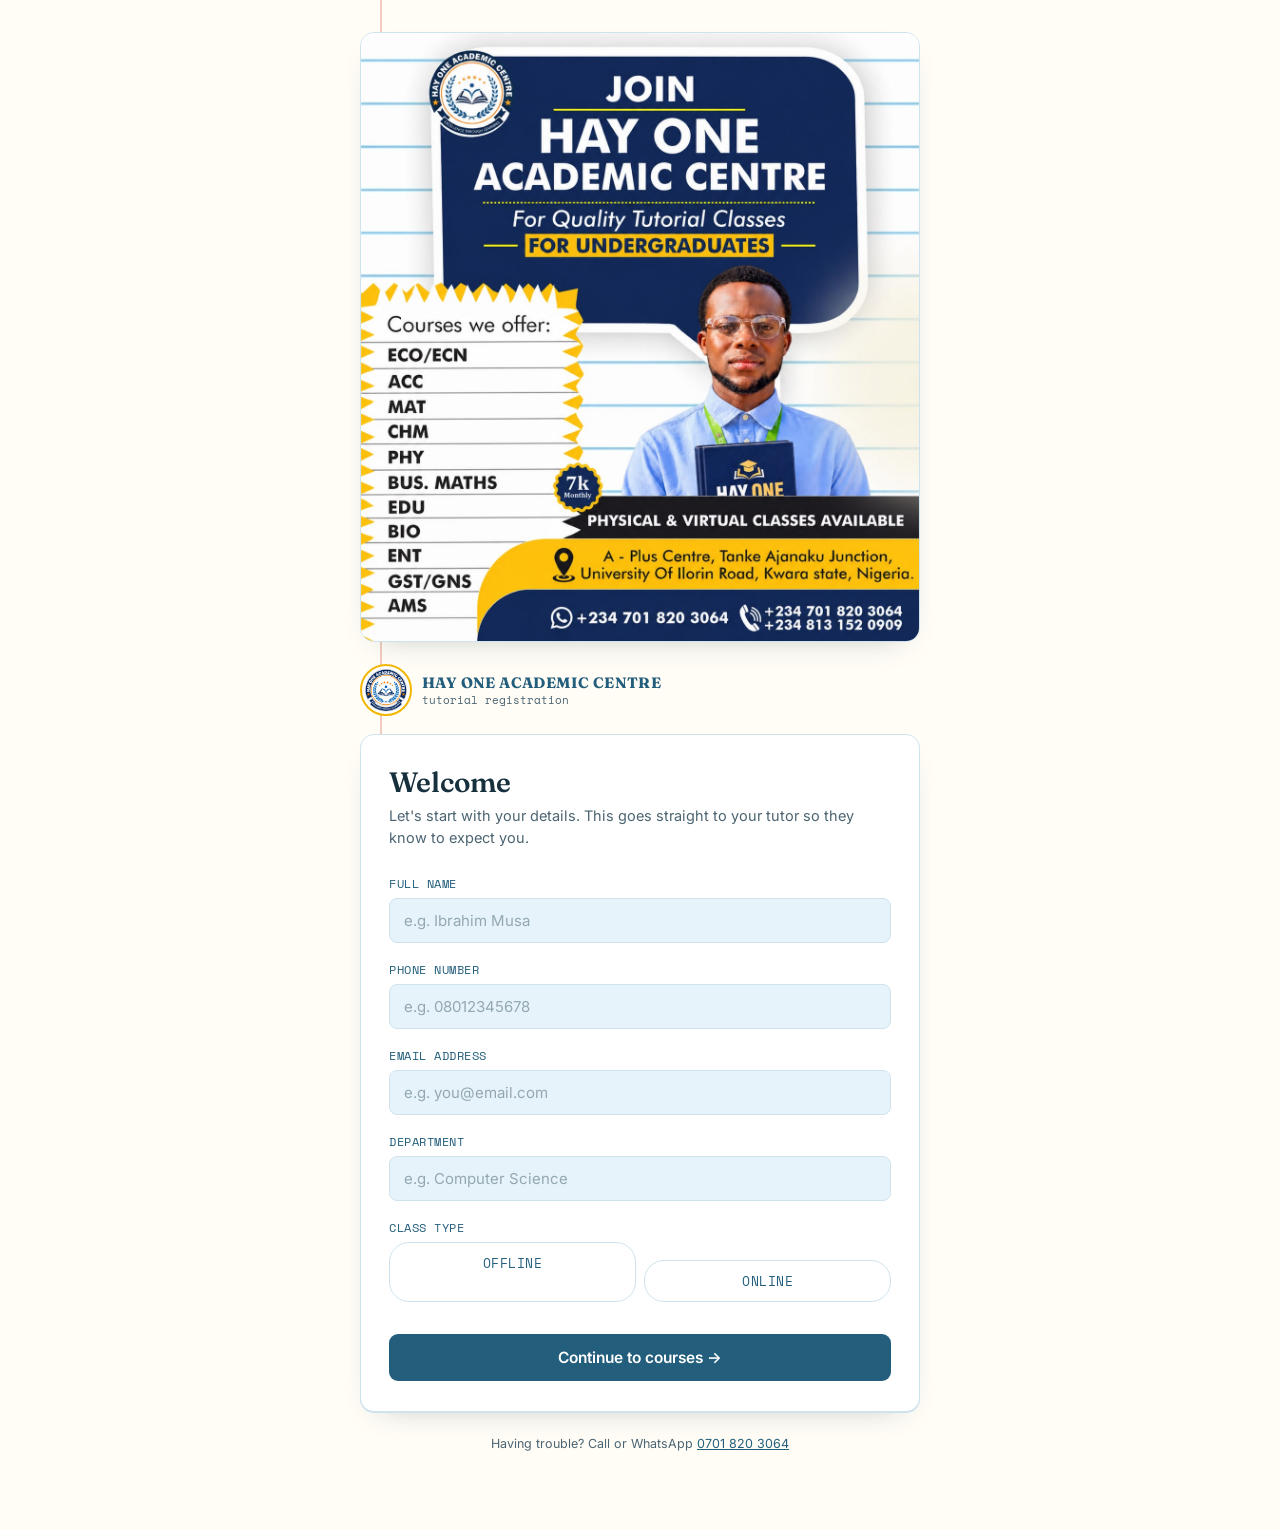
<file: index.html>
<!DOCTYPE html>
<html lang="en">
<head>
<meta charset="UTF-8">
<meta name="viewport" content="width=device-width, initial-scale=1.0">
<title>HAY ONE ACADEMIC CENTRE — Sign Up</title>
<link rel="stylesheet" href="styles.css">
</head>
<body>
<div class="wrap">

  <div class="banner-wrap">
    <img src="banner.jpg" alt="HAY ONE ACADEMIC CENTRE — Join for quality tutorial classes">
  </div>

  <div class="eyebrow">
    <div class="crest"><img src="logo.png" alt="Hay One Academic Centre logo"></div>
    <div class="brand">
      <span class="name">Hay One Academic Centre</span>
      <span class="tag">tutorial registration</span>
    </div>
  </div>

  <div class="card">
    <h1>Welcome</h1>
    <p class="sub">Let's start with your details. This goes straight to your tutor so they know to expect you.</p>

    <form id="signupForm">
      <label for="name">Full name</label>
      <input type="text" id="name" name="name" placeholder="e.g. Ibrahim Musa" required>

      <label for="phone">Phone number</label>
      <input type="tel" id="phone" name="phone" placeholder="e.g. 08012345678" required>

      <label for="email">Email address</label>
      <input type="email" id="email" name="email" placeholder="e.g. you@email.com" required>

      <label for="department">Department</label>
      <input type="text" id="department" name="department" placeholder="e.g. Computer Science" required>

      <label>Class type</label>
      <div class="level-pills" id="classTypePills">
        <label class="level-pill"><input type="radio" name="classType" value="Offline">Offline</label>
        <label class="level-pill"><input type="radio" name="classType" value="Online">Online</label>
      </div>
      <div class="error" id="classTypeError">Please choose online or offline class.</div>

      <div class="error" id="formError">Please fill in all fields correctly.</div>

      <button type="submit" id="submitBtn">Continue to courses →</button>
      <div class="status" id="statusMsg"></div>
    </form>
  </div>

  <p class="footer-note">Having trouble? Call or WhatsApp <a href="tel:07018203064">0701 820 3064</a></p>
</div>

<script src="config.js"></script>
<script>
const form = document.getElementById('signupForm');
const submitBtn = document.getElementById('submitBtn');
const statusMsg = document.getElementById('statusMsg');
const formError = document.getElementById('formError');
const classTypeError = document.getElementById('classTypeError');

const classTypePills = document.querySelectorAll('#classTypePills .level-pill');
classTypePills.forEach(p => {
  const input = p.querySelector('input');
  input.addEventListener('change', () => {
    classTypePills.forEach(x => x.classList.remove('checked'));
    p.classList.add('checked');
  });
});

form.addEventListener('submit', async (e) => {
  e.preventDefault();
  formError.classList.remove('show');
  classTypeError.classList.remove('show');

  const name = document.getElementById('name').value.trim();
  const phone = document.getElementById('phone').value.trim();
  const email = document.getElementById('email').value.trim();
  const department = document.getElementById('department').value.trim();
  const classType = document.querySelector('#classTypePills input[name="classType"]:checked');

  let valid = true;
  if(!name || !phone || !email || !department){
    formError.textContent = 'Please fill in all fields.';
    formError.classList.add('show');
    valid = false;
  }
  if(!classType){
    classTypeError.classList.add('show');
    valid = false;
  }
  if(!valid) return;

  // save for later pages
  sessionStorage.setItem('h1_name', name);
  sessionStorage.setItem('h1_phone', phone);
  sessionStorage.setItem('h1_email', email);
  sessionStorage.setItem('h1_department', department);
  sessionStorage.setItem('h1_classType', classType.value);

  submitBtn.disabled = true;
  submitBtn.textContent = 'Sending...';
  statusMsg.classList.remove('show');

  try {
    if (window.HAYONE_FORM_ENDPOINT && !window.HAYONE_FORM_ENDPOINT.includes('YOUR_FORM_ID')) {
      const fd = new FormData(form);
      fd.append('_subject', 'New sign up — ' + name);
      fd.append('form_type', 'Step 1: Signup');
      const res = await fetch(window.HAYONE_FORM_ENDPOINT, {
        method: 'POST',
        headers: { 'Accept': 'application/json' },
        body: fd
      });
      if (!res.ok) throw new Error('Network response was not ok');
    }
    window.location.href = 'courses.html';
  } catch (err) {
    // Even if email sending fails, don't block the student's flow —
    // their details are still saved locally and shown again on later pages.
    console.error(err);
    window.location.href = 'courses.html';
  }
});
</script>
</body>
</html>
</file>
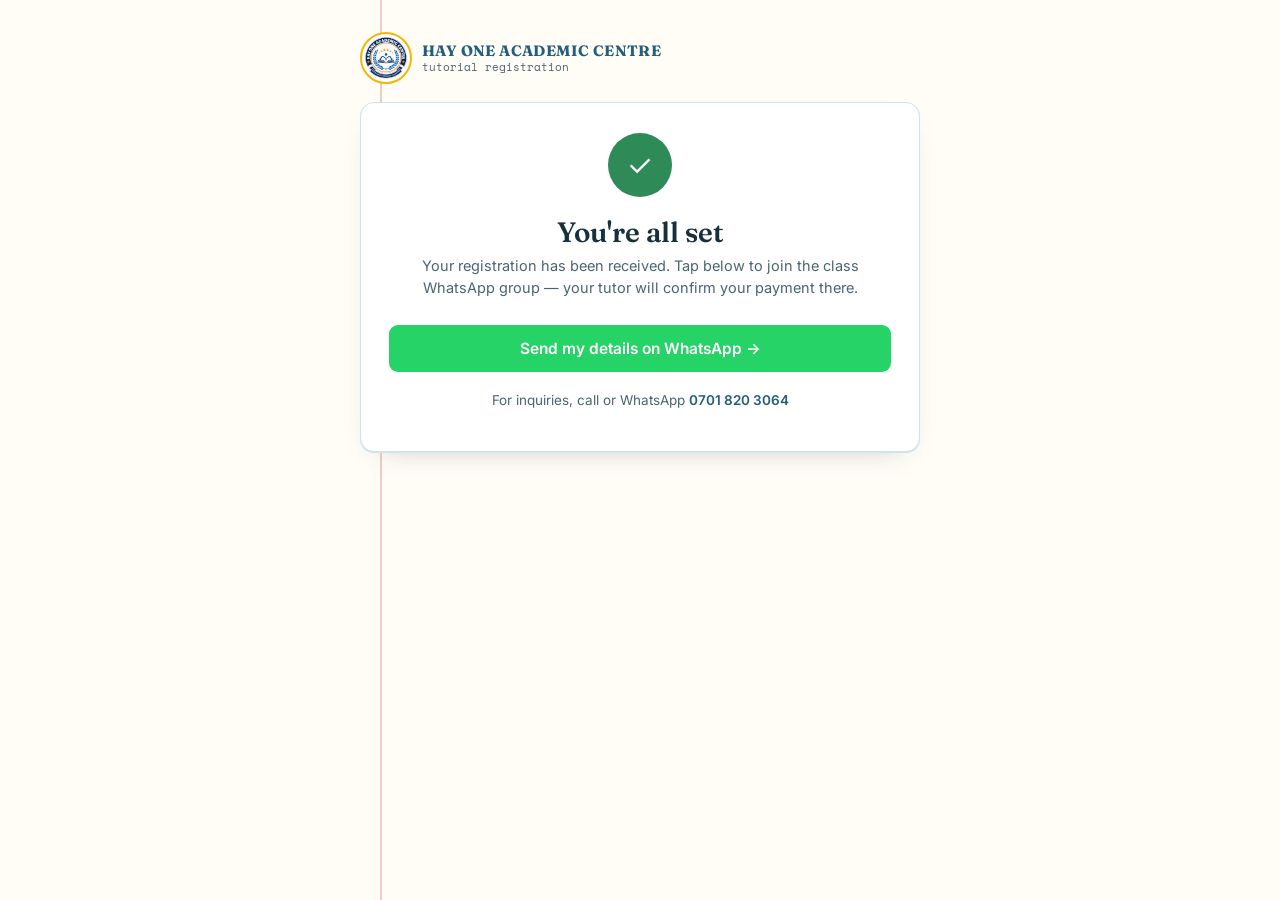
<file: confirm.html>
<!DOCTYPE html>
<html lang="en">
<head>
<meta charset="UTF-8">
<meta name="viewport" content="width=device-width, initial-scale=1.0">
<title>HAY ONE ACADEMIC CENTRE — You're In</title>
<link rel="stylesheet" href="styles.css">
</head>
<body>
<div class="wrap">

  <div class="eyebrow">
    <div class="crest"><img src="logo.png" alt="Hay One Academic Centre logo"></div>
    <div class="brand">
      <span class="name">Hay One Academic Centre</span>
      <span class="tag">tutorial registration</span>
    </div>
  </div>

  <div class="card center">
    <div class="check-circle">✓</div>
    <h1>You're all set</h1>
    <p class="sub" id="summary">Your registration has been received. Tap below to join the class WhatsApp group — your tutor will confirm your payment there.</p>

    <a href="#" class="btn wa-btn" id="waBtn" target="_blank" rel="noopener">Send my details on WhatsApp →</a>

    <p class="inquiry">For inquiries, call or WhatsApp <a href="tel:07018203064">0701 820 3064</a></p>
  </div>
</div>

<script>
const name = sessionStorage.getItem('h1_name') || '';
const phone = sessionStorage.getItem('h1_phone') || '';
const email = sessionStorage.getItem('h1_email') || '';
const department = sessionStorage.getItem('h1_department') || '';
const classType = sessionStorage.getItem('h1_classType') || '';
const level = sessionStorage.getItem('h1_level') || '';
const courses = JSON.parse(sessionStorage.getItem('h1_courses') || '[]');
const subjects = ['GST', 'ENT', 'GNS', 'EDU (free)'].join(', ') + (courses.length ? ', ' + courses.join(', ') : '');

if(name){
  document.getElementById('summary').textContent =
    'Thanks, ' + name + '! Your registration has been received. Tap below to send your details to your tutor on WhatsApp — they will confirm your payment there.';
}

const message =
`Hello, I just subscribed to HAY ONE ACADEMIC CENTRE.
Name: ${name || '___'}
Phone: ${phone || '___'}
Email: ${email || '___'}
Department: ${department || '___'}
Class type: ${classType || '___'}
Level: ${level || '___'}
Courses: ${subjects || '___'}`;

const waLink = 'https://wa.me/2347018203064?text=' + encodeURIComponent(message);
document.getElementById('waBtn').href = waLink;
</script>
</body>
</html>
</file>
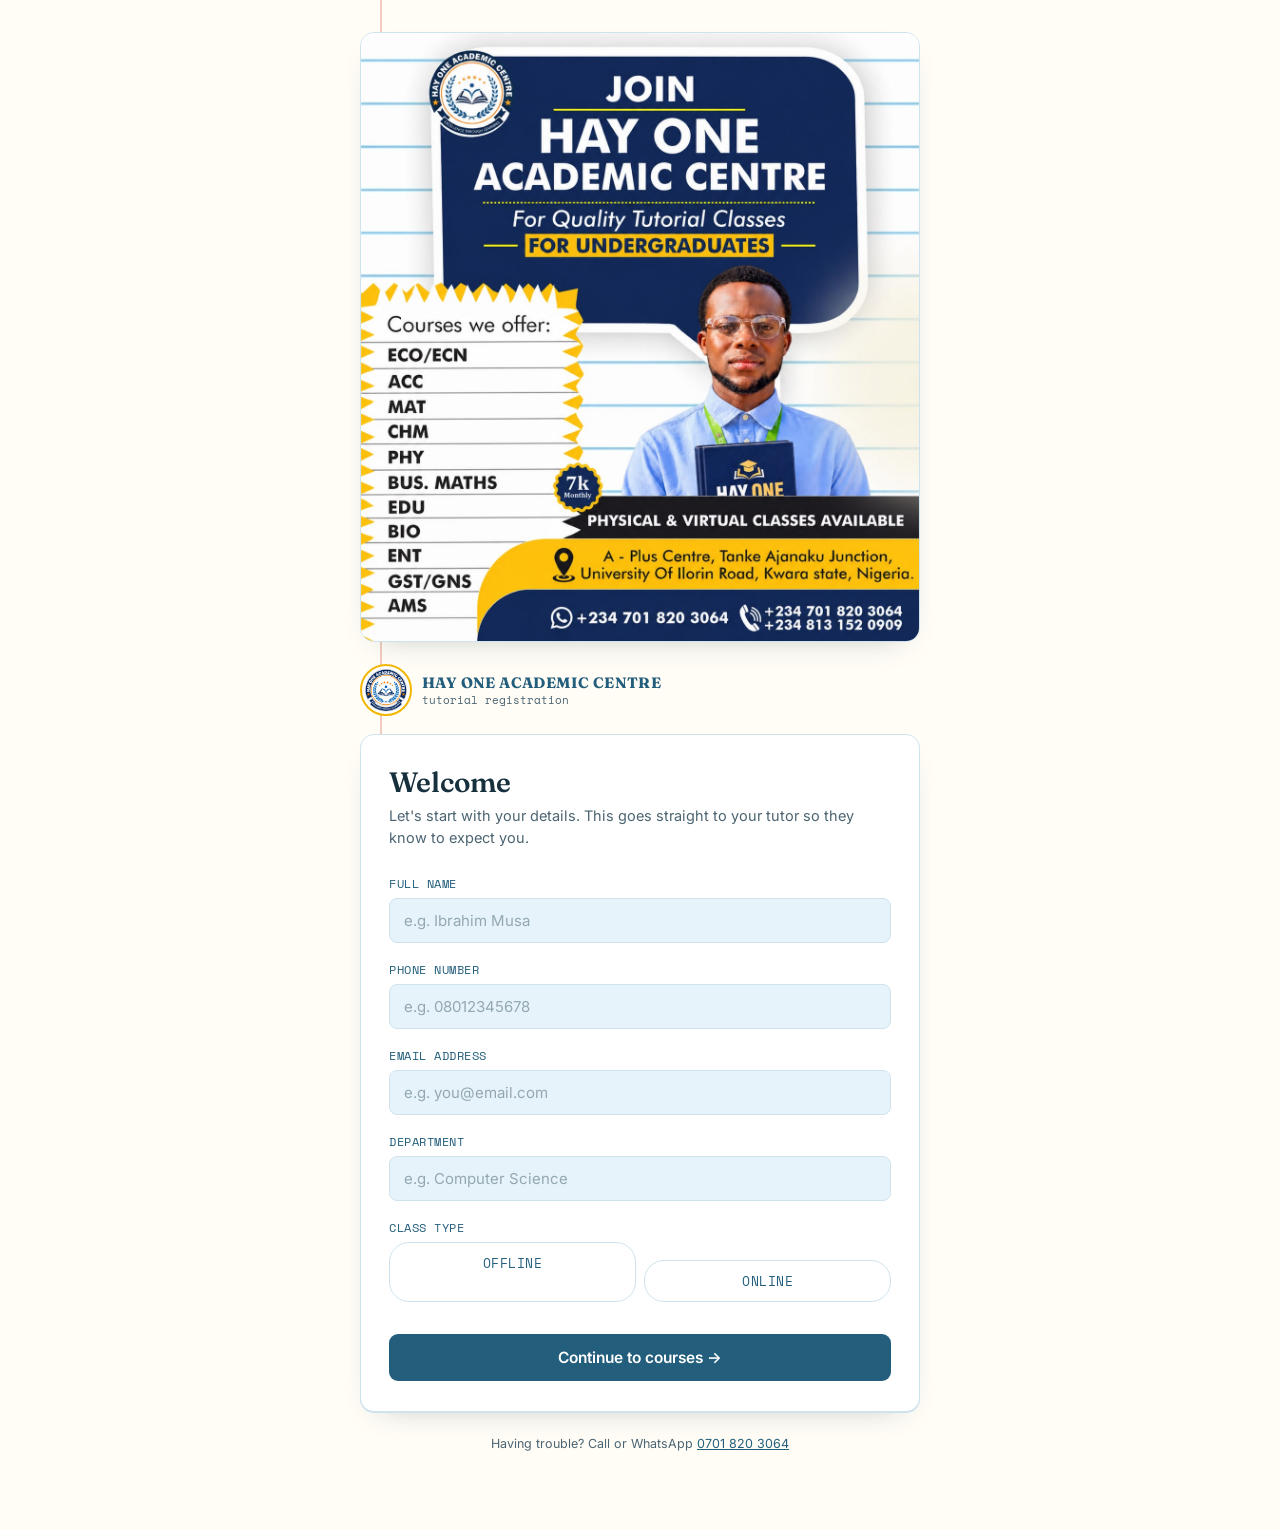
<file: courses.html>
<!DOCTYPE html>
<html lang="en">
<head>
<meta charset="UTF-8">
<meta name="viewport" content="width=device-width, initial-scale=1.0">
<title>HAY ONE ACADEMIC CENTRE — Courses &amp; Payment</title>
<link rel="stylesheet" href="styles.css">
</head>
<body>
<div class="wrap">

  <div class="eyebrow">
    <div class="crest"><img src="logo.png" alt="Hay One Academic Centre logo"></div>
    <div class="brand">
      <span class="name">Hay One Academic Centre</span>
      <span class="tag">tutorial registration</span>
    </div>
  </div>

  <div class="card">
    <h1>Choose your courses</h1>
    <p class="sub" id="greeting">Pick your level, then select your courses below.</p>

    <div class="level-section">
      <label>Your level</label>
      <div class="level-pills" id="levelPills">
        <label class="level-pill"><input type="radio" name="level" value="100L">100L</label>
        <label class="level-pill"><input type="radio" name="level" value="200L">200L</label>
        <label class="level-pill"><input type="radio" name="level" value="300L">300L</label>
        <label class="level-pill"><input type="radio" name="level" value="400L">400L</label>
        <label class="level-pill"><input type="radio" name="level" value="500L">500L</label>
      </div>
      <div class="error" id="levelError">Please select your level.</div>
    </div>

    <label>Select your courses (GST, ENT, GNS and EDU are free for everyone)</label>
    <div class="course-grid" id="courseGrid">
      <label class="course-opt free"><input type="checkbox" checked disabled><span class="code">GST</span><span class="free-tag">FREE</span></label>
      <label class="course-opt free"><input type="checkbox" checked disabled><span class="code">ENT</span><span class="free-tag">FREE</span></label>
      <label class="course-opt free"><input type="checkbox" checked disabled><span class="code">GNS</span><span class="free-tag">FREE</span></label>
      <label class="course-opt free"><input type="checkbox" checked disabled><span class="code">EDU</span><span class="free-tag">FREE</span></label>
      <label class="course-opt"><input type="checkbox" name="course" value="ECO"><span class="code">ECO</span></label>
      <label class="course-opt"><input type="checkbox" name="course" value="BIO"><span class="code">BIO</span></label>
      <label class="course-opt"><input type="checkbox" name="course" value="ACC"><span class="code">ACC</span></label>
      <label class="course-opt"><input type="checkbox" name="course" value="CHM"><span class="code">CHM</span></label>
      <label class="course-opt"><input type="checkbox" name="course" value="PHY"><span class="code">PHY</span></label>
      <label class="course-opt"><input type="checkbox" name="course" value="MAT"><span class="code">MAT</span></label>
      <label class="course-opt"><input type="checkbox" name="course" value="BUSINESS MATHS"><span class="code">BUSINESS MATHS</span></label>
      <label class="course-opt"><input type="checkbox" name="course" value="AMS"><span class="code">AMS</span></label>
      <label class="course-opt"><input type="checkbox" name="course" value="OTHERS"><span class="code">OTHERS</span></label>
    </div>
    <div class="free-note">GST, ENT, GNS and EDU are already included free — no need to select them.</div>

    <div id="codesSection"></div>

    <div class="error" id="courseError">Please select at least 2 courses.</div>

    <div class="price-row">
      <span class="label">MONTHLY FEE</span>
      <span class="amount">₦7,000</span>
    </div>
    <p class="price-note">
      <strong>₦7,000 covers any 2 courses</strong> (plus GST, ENT, GNS &amp; EDU, which are always free).
      Choosing more than 2 attracts an extra fee — call or WhatsApp
      <a href="tel:07018203064">0701 820 3064</a> to enquire about the exact amount before you pay.
    </p>
    <div class="extra-note" id="extraNote">You've selected more than 2 courses — an extra fee applies. Please confirm the amount with 0701 820 3064 before sending payment.</div>

    <div class="pay-details">
      <div class="row">
        <span class="k">BANK</span>
        <span class="v">PalmPay</span>
      </div>
      <div class="row">
        <span class="k">ACCOUNT NO.</span>
        <span class="v" id="acctNum">7018203064</span>
        <button type="button" class="copy-btn" id="copyBtn">Copy</button>
      </div>
      <div class="row">
        <span class="k">ACCOUNT NAME</span>
        <span class="v">Lamina Abdulwaliu Adeboye</span>
      </div>
    </div>

    <form id="courseForm" style="margin-top:22px;">
      <label for="screenshot">Upload payment screenshot</label>
      <div class="file-drop" id="fileDrop">
        <input type="file" id="screenshot" name="screenshot" accept="image/*" required>
        <div class="hint">Tap to choose a screenshot of your payment</div>
        <div class="filename" id="filename"></div>
      </div>
      <div class="error" id="fileError">Please attach your payment screenshot.</div>

      <button type="submit" id="submitBtn">Submit payment →</button>
      <div class="status" id="statusMsg"></div>
    </form>
  </div>

  <p class="footer-note">Having trouble? Call or WhatsApp <a href="tel:07018203064">0701 820 3064</a></p>
</div>

<script src="config.js"></script>
<script>
// redirect back to step 1 if they skipped signup
if(!sessionStorage.getItem('h1_name')){
  window.location.href = 'index.html';
}
document.getElementById('greeting').textContent =
  'Hi ' + sessionStorage.getItem('h1_name') + ', pick your level, then select your courses below.';

// level pills
const levelPills = document.querySelectorAll('#levelPills .level-pill');
const levelError = document.getElementById('levelError');
levelPills.forEach(p => {
  const input = p.querySelector('input');
  input.addEventListener('change', () => {
    levelPills.forEach(x => x.classList.remove('checked'));
    p.classList.add('checked');
  });
});

const grid = document.getElementById('courseGrid');
const checkboxes = Array.from(grid.querySelectorAll('input[type="checkbox"]:not([disabled])'));
const courseError = document.getElementById('courseError');
const extraNote = document.getElementById('extraNote');
const codesSection = document.getElementById('codesSection');
const codesData = {}; // remembers typed codes even if a course is unchecked then rechecked

function buildCodesSection(){
  codesSection.innerHTML = '';
  checkboxes.filter(c => c.checked).forEach(c => {
    const val = c.value;
    const row = document.createElement('div');
    row.style.marginTop = '14px';

    const label = document.createElement('label');
    label.setAttribute('for', 'code_' + val.replace(/\s+/g, '_'));
    label.textContent = (val === 'OTHERS')
      ? 'Type your course name & code'
      : val + ' — course code (optional)';
    row.appendChild(label);

    const input = document.createElement('input');
    input.type = 'text';
    input.id = 'code_' + val.replace(/\s+/g, '_');
    input.placeholder = (val === 'OTHERS')
      ? 'e.g. Geography - GEO212'
      : 'e.g. ' + val + '212 or ' + val + '202';
    input.value = codesData[val] || '';
    input.addEventListener('input', () => { codesData[val] = input.value; });
    row.appendChild(input);

    if(val === 'OTHERS'){
      const err = document.createElement('div');
      err.className = 'error';
      err.id = 'othersError';
      err.textContent = 'Please type your course name & code.';
      row.appendChild(err);
    }

    codesSection.appendChild(row);
  });
}

function refreshCourseUI(){
  const checked = checkboxes.filter(c => c.checked);
  checkboxes.forEach(c => {
    c.closest('.course-opt').classList.toggle('checked', c.checked);
  });
  extraNote.classList.toggle('show', checked.length > 2);
  buildCodesSection();
}
checkboxes.forEach(c => c.addEventListener('change', refreshCourseUI));
refreshCourseUI();

// file input display
const fileInput = document.getElementById('screenshot');
const filenameEl = document.getElementById('filename');
fileInput.addEventListener('change', () => {
  filenameEl.textContent = fileInput.files.length ? fileInput.files[0].name : '';
});

// copy account number
document.getElementById('copyBtn').addEventListener('click', () => {
  const acct = document.getElementById('acctNum').textContent;
  navigator.clipboard.writeText(acct).then(() => {
    const btn = document.getElementById('copyBtn');
    const original = btn.textContent;
    btn.textContent = 'Copied';
    setTimeout(() => btn.textContent = original, 1500);
  });
});

const form = document.getElementById('courseForm');
const submitBtn = document.getElementById('submitBtn');
const statusMsg = document.getElementById('statusMsg');
const fileError = document.getElementById('fileError');

form.addEventListener('submit', async (e) => {
  e.preventDefault();
  courseError.classList.remove('show');
  fileError.classList.remove('show');
  levelError.classList.remove('show');
  const othersErrorEl = document.getElementById('othersError');
  if(othersErrorEl) othersErrorEl.classList.remove('show');

  const level = document.querySelector('#levelPills input[name="level"]:checked');
  const checkedBoxes = checkboxes.filter(c => c.checked);
  let valid = true;

  if(!level){
    levelError.classList.add('show');
    valid = false;
  }
  if(checkedBoxes.length < 2){
    courseError.classList.add('show');
    valid = false;
  }
  const othersChecked = checkedBoxes.some(c => c.value === 'OTHERS');
  if(othersChecked && !(codesData['OTHERS'] || '').trim()){
    if(othersErrorEl) othersErrorEl.classList.add('show');
    valid = false;
  }
  if(!fileInput.files.length){
    fileError.classList.add('show');
    valid = false;
  }
  if(!valid) return;

  // build final course list, folding in any typed course codes
  const checked = checkedBoxes.map(c => {
    const val = c.value;
    const code = (codesData[val] || '').trim();
    if(val === 'OTHERS'){
      return 'Others: ' + code;
    }
    return code ? `${val} (${code})` : val;
  });

  sessionStorage.setItem('h1_courses', JSON.stringify(checked));
  sessionStorage.setItem('h1_level', level.value);

  submitBtn.disabled = true;
  submitBtn.textContent = 'Sending...';
  statusMsg.classList.remove('show');

  try {
    if (window.HAYONE_FORM_ENDPOINT && !window.HAYONE_FORM_ENDPOINT.includes('YOUR_FORM_ID')) {
      const fd = new FormData();
      fd.append('name', sessionStorage.getItem('h1_name'));
      fd.append('phone', sessionStorage.getItem('h1_phone'));
      fd.append('email', sessionStorage.getItem('h1_email'));
      fd.append('department', sessionStorage.getItem('h1_department'));
      fd.append('classType', sessionStorage.getItem('h1_classType'));
      fd.append('level', level.value);
      fd.append('subjects', 'GST + ENT + GNS + EDU (free) + ' + checked.join(' + '));
      fd.append('screenshot', fileInput.files[0]);
      fd.append('_subject', 'Payment submitted — ' + sessionStorage.getItem('h1_name'));
      fd.append('form_type', 'Step 2: Courses & Payment');

      const res = await fetch(window.HAYONE_FORM_ENDPOINT, {
        method: 'POST',
        headers: { 'Accept': 'application/json' },
        body: fd
      });
      if (!res.ok) throw new Error('Network response was not ok');
    }
    window.location.href = 'confirm.html';
  } catch (err) {
    console.error(err);
    window.location.href = 'confirm.html';
  }
});
</script>
</body>
</html>
</file>
<file: styles.css>
@import url('https://fonts.googleapis.com/css2?family=Fraunces:ital,opsz,wght@0,9..144,500;0,9..144,600;0,9..144,700;1,9..144,500&family=Inter:wght@400;500;600;700&family=Space+Mono:wght@400;700&display=swap');

:root{
  --sky:        #4FA3D1;
  --sky-deep:   #235E7C;
  --sky-pale:   #E7F3FA;
  --yellow:     #FCE38A;
  --yellow-deep:#F2B705;
  --ink:        #17303D;
  --ink-soft:   #4C6472;
  --paper:      #FFFDF6;
  --line:       #CFE3EE;
  --margin:     #D9705C;
  --ok:         #2E8B57;

  --font-display: 'Fraunces', serif;
  --font-body: 'Inter', sans-serif;
  --font-mono: 'Space Mono', monospace;
}

*{box-sizing:border-box;}
html,body{margin:0;padding:0;}

body{
  font-family: var(--font-body);
  color: var(--ink);
  background:
    linear-gradient(var(--paper), var(--paper)),
    repeating-linear-gradient(
      to bottom,
      transparent 0px,
      transparent 35px,
      var(--line) 36px
    );
  background-color: var(--paper);
  min-height: 100vh;
  display:flex;
  flex-direction:column;
  align-items:center;
  padding: 32px 16px 64px;
  position:relative;
}

/* ruled-paper margin line, page-wide, sits behind the card */
body::before{
  content:"";
  position:fixed;
  top:0; bottom:0;
  left:calc(50% - 260px);
  width:2px;
  background: var(--margin);
  opacity:0.35;
  z-index:0;
}
@media (max-width: 640px){
  body::before{ left:28px; }
}

.wrap{
  width:100%;
  max-width: 560px;
  position:relative;
  z-index:1;
}

.eyebrow{
  display:flex;
  align-items:center;
  gap:10px;
  margin-bottom: 18px;
}

.crest{
  width:52px;height:52px;
  border-radius:50%;
  background: #fff;
  display:flex;align-items:center;justify-content:center;
  flex-shrink:0;
  border: 2px solid var(--yellow-deep);
  overflow:hidden;
}
.crest img{
  width:100%;
  height:100%;
  object-fit: contain;
}

.banner-wrap{
  width:100%;
  border-radius:14px;
  overflow:hidden;
  margin-bottom:22px;
  border:1px solid var(--line);
  box-shadow: 0 12px 30px -20px rgba(23,48,61,0.35);
}
.banner-wrap img{
  width:100%;
  display:block;
}

.level-section{
  margin-bottom: 22px;
}
.level-pills{
  display:flex;
  flex-wrap:wrap;
  gap:8px;
  margin-top:6px;
}
.level-pill{
  flex:1;
  min-width:70px;
  text-align:center;
  border: 1.5px solid var(--line);
  border-radius: 20px;
  padding: 10px 8px;
  cursor:pointer;
  font-family: var(--font-mono);
  font-size:13px;
  transition: border-color .12s ease, background .12s ease;
}
.level-pill input{
  position:absolute;
  opacity:0;
  pointer-events:none;
}
.level-pill.checked{
  border-color: var(--sky-deep);
  background: var(--sky-pale);
  font-weight:700;
  color: var(--sky-deep);
}

.free-note{
  font-size:12.5px;
  color: var(--ink-soft);
  margin: -6px 0 16px;
  font-family: var(--font-mono);
}
.course-opt.free{
  border-color: var(--yellow-deep);
  background: #FFFBEE;
  cursor:default;
}
.course-opt .free-tag{
  font-family: var(--font-mono);
  font-size:9.5px;
  background: var(--yellow-deep);
  color: var(--ink);
  padding:2px 6px;
  border-radius:12px;
  font-weight:700;
  margin-left:auto;
}

.price-note{
  font-size:12.5px;
  color: var(--ink-soft);
  margin-top:8px;
  line-height:1.6;
}
.price-note strong{ color: var(--ink); }
.extra-note{
  display:none;
  background: var(--yellow);
  border-radius:8px;
  padding:10px 12px;
  font-size:13px;
  margin-top:10px;
}
.extra-note.show{ display:block; }

.brand{
  display:flex;
  flex-direction:column;
  line-height:1.1;
}
.brand .name{
  font-family: var(--font-display);
  font-weight:700;
  font-size: 15px;
  letter-spacing:0.4px;
  color: var(--sky-deep);
  text-transform:uppercase;
}
.brand .tag{
  font-family: var(--font-mono);
  font-size:11px;
  color: var(--ink-soft);
  margin-top:2px;
}

.card{
  background: #fff;
  border: 1px solid var(--line);
  border-radius: 14px;
  padding: 30px 28px;
  box-shadow: 0 1px 0 var(--line), 0 12px 30px -20px rgba(23,48,61,0.35);
}

h1{
  font-family: var(--font-display);
  font-size: 28px;
  font-weight:600;
  margin: 0 0 6px;
  color: var(--ink);
}
.sub{
  color: var(--ink-soft);
  font-size:14.5px;
  margin: 0 0 26px;
  line-height:1.5;
}

label{
  display:block;
  font-family: var(--font-mono);
  font-size:11.5px;
  text-transform:uppercase;
  letter-spacing:0.5px;
  color: var(--sky-deep);
  margin-bottom:6px;
  margin-top:18px;
}
label:first-of-type{ margin-top:0; }

input[type="text"],
input[type="tel"],
input[type="email"]{
  width:100%;
  font-family: var(--font-body);
  font-size:15px;
  padding: 12px 14px;
  border: 1.5px solid var(--line);
  border-radius: 8px;
  background: var(--sky-pale);
  color: var(--ink);
  outline:none;
  transition: border-color .15s ease, background .15s ease;
}
input:focus-visible{
  border-color: var(--sky);
  background: #fff;
}
input::placeholder{ color:#93A8B3; }

.file-drop{
  border: 1.5px dashed var(--sky);
  border-radius: 10px;
  background: var(--sky-pale);
  padding: 22px 16px;
  text-align:center;
  cursor:pointer;
  position:relative;
}
.file-drop input[type="file"]{
  position:absolute; inset:0; opacity:0; cursor:pointer;
}
.file-drop .hint{
  font-size:13px;
  color: var(--ink-soft);
}
.file-drop .filename{
  font-family: var(--font-mono);
  font-size:12.5px;
  color: var(--sky-deep);
  margin-top:6px;
  word-break:break-all;
}

button[type="submit"], .btn{
  width:100%;
  margin-top:26px;
  padding: 14px 18px;
  font-family: var(--font-body);
  font-weight:600;
  font-size:15.5px;
  border:none;
  border-radius:9px;
  background: var(--sky-deep);
  color:#fff;
  cursor:pointer;
  transition: transform .1s ease, background .15s ease;
  display:flex;
  align-items:center;
  justify-content:center;
  gap:8px;
  text-decoration:none;
}
button[type="submit"]:hover, .btn:hover{ background: var(--sky); }
button[type="submit"]:active{ transform: scale(0.99); }
button[type="submit"]:disabled{ background:#9db8c4; cursor:not-allowed; }

.btn.yellow{
  background: var(--yellow-deep);
  color: var(--ink);
}
.btn.yellow:hover{ background: var(--yellow); }

.error{
  color:#B0392B;
  font-size:13px;
  margin-top:8px;
  font-family: var(--font-mono);
  display:none;
}
.error.show{ display:block; }

.status{
  font-size:13.5px;
  margin-top:14px;
  text-align:center;
  color: var(--ink-soft);
  display:none;
}
.status.show{ display:block; }

/* course chips */
.free-chip{
  display:flex;
  align-items:center;
  justify-content:space-between;
  background: var(--sky-pale);
  border: 1.5px solid var(--sky);
  border-radius:9px;
  padding: 12px 14px;
  margin-bottom:16px;
}
.free-chip .lbl{
  font-family: var(--font-mono);
  font-size:13.5px;
  color: var(--ink);
}
.free-chip .badge{
  font-family: var(--font-mono);
  font-size:10.5px;
  background: var(--yellow-deep);
  color: var(--ink);
  padding:3px 8px;
  border-radius:20px;
  font-weight:700;
  letter-spacing:0.5px;
}

.course-grid{
  display:grid;
  grid-template-columns: 1fr 1fr;
  gap:10px;
  margin-top:4px;
}
@media (max-width:420px){
  .course-grid{ grid-template-columns: 1fr; }
}
.course-opt{
  border: 1.5px solid var(--line);
  border-radius:9px;
  padding: 11px 12px;
  display:flex;
  align-items:center;
  gap:10px;
  cursor:pointer;
  transition: border-color .12s ease, background .12s ease;
}
.course-opt:hover{ border-color: var(--sky); }
.course-opt input{ accent-color: var(--sky-deep); width:16px; height:16px; }
.course-opt .code{
  font-family: var(--font-mono);
  font-size:13.5px;
}
.course-opt.checked{
  border-color: var(--sky-deep);
  background: var(--sky-pale);
}

.price-row{
  display:flex;
  align-items:baseline;
  justify-content:space-between;
  background: var(--yellow);
  border-radius:9px;
  padding: 14px 16px;
  margin: 22px 0 4px;
}
.price-row .label{
  font-family: var(--font-mono);
  font-size:12px;
  color: var(--ink);
}
.price-row .amount{
  font-family: var(--font-display);
  font-weight:700;
  font-size:22px;
  color: var(--ink);
}

.pay-details{
  background: var(--sky-pale);
  border-radius:9px;
  padding:16px;
  margin-top:18px;
}
.pay-details .row{
  display:flex;
  justify-content:space-between;
  align-items:center;
  padding:7px 0;
  border-bottom:1px dashed var(--line);
  font-size:14px;
}
.pay-details .row:last-child{ border-bottom:none; }
.pay-details .k{ color: var(--ink-soft); font-family: var(--font-mono); font-size:12px; }
.pay-details .v{ font-weight:600; }
.copy-btn{
  background:none;
  border: 1px solid var(--sky-deep);
  color: var(--sky-deep);
  font-family: var(--font-mono);
  font-size:11px;
  padding:4px 9px;
  border-radius:6px;
  cursor:pointer;
}
.copy-btn:hover{ background: var(--sky-deep); color:#fff; }

.footer-note{
  text-align:center;
  font-size:12.5px;
  color: var(--ink-soft);
  margin-top:22px;
  line-height:1.6;
}
.footer-note a{ color: var(--sky-deep); }

/* confirmation page */
.check-circle{
  width:64px;height:64px;
  border-radius:50%;
  background: var(--ok);
  color:#fff;
  display:flex;align-items:center;justify-content:center;
  font-size:30px;
  margin: 0 auto 18px;
}
.center{ text-align:center; }

.wa-btn{
  background:#25D366;
}
.wa-btn:hover{ background:#1EBE5A; }

.inquiry{
  text-align:center;
  margin-top:20px;
  font-size:13.5px;
  color: var(--ink-soft);
}
.inquiry a{ color: var(--sky-deep); font-weight:600; text-decoration:none; }
</file>
